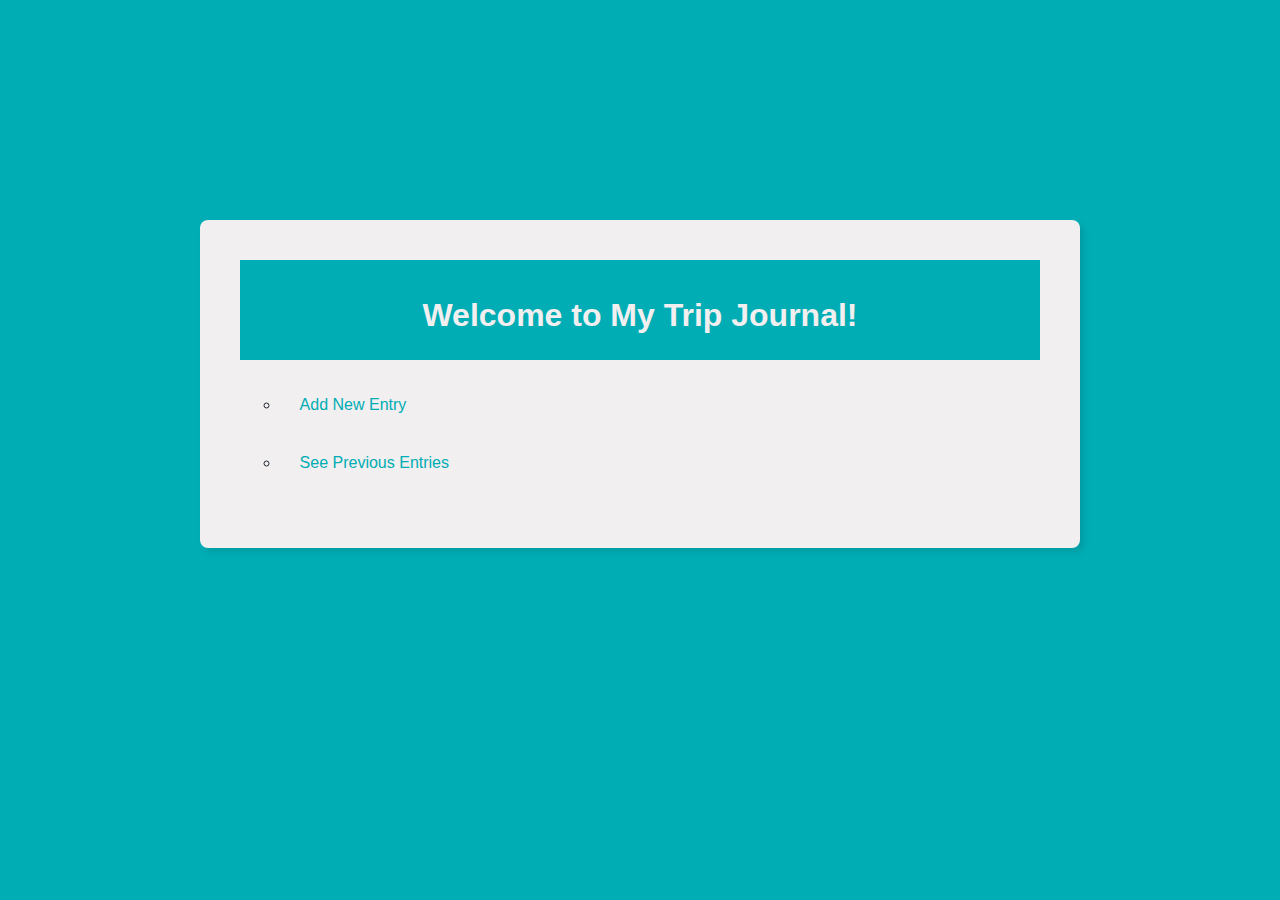
<file: Trip-Journal/index.html>
<!DOCTYPE html>
<html lang="en">
<head>
    <meta charset="UTF-8">
    <meta name="viewport" content="width=device-width, initial-scale=1.0">
    <link rel="stylesheet" href="styles.css">
    <title>Trip Journal</title>
</head>
<body class="bodystyle">
    <div class="tripform">
    <header>
        <h1>Welcome to My Trip Journal!</h1>
    </header>
    <main>
        <section class="options">
        <ul type="circle">
            <li><a href="add-entry.html">Add New Entry</a></li>
            <li><a href="previous-entries.html">See Previous Entries</a></li>
        </ul>
        </section>
    </main>
    </div>
</body>
</html>
</file>
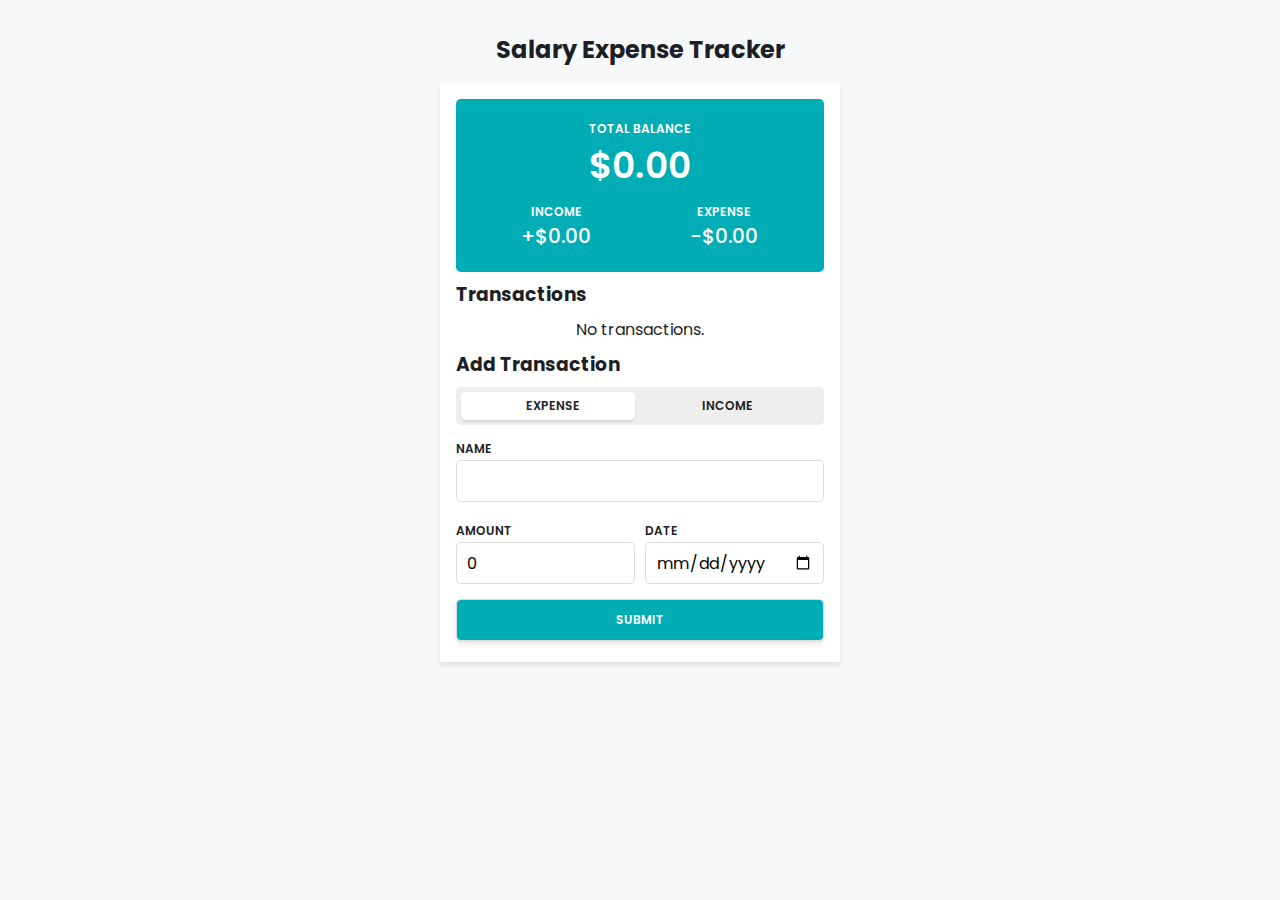
<file: IncomeExpense.html>
<!DOCTYPE html>
<html lang="en">

<head>
  <meta charset="UTF-8" />
  <meta http-equiv="X-UA-Compatible" content="IE=edge" />
  <meta name="viewport" content="width=device-width, initial-scale=1.0" />
  <title>Salary Expense Tracker</title>
  <style>
    @import url("https://fonts.googleapis.com/css2?family=Poppins:wght@400;500;600&display=swap");

    :root {
      --bg-color: #f6f8fa;
      --text-color: #1d1f27;
      --main-color: #00ADB5;
    }

    * {
      padding: 0;
      margin: 0;
      box-sizing: border-box;
    }

    body {
      padding: 2rem;
      font-family: "Poppins", sans-serif;
      background-color: var(--bg-color);
      color: var(--text-color);
    }

    h1 {
      text-align: center;
      font-size: 1.5rem;
    }

    h3,
    header,
    ul {
      margin-bottom: 0.5rem;
    }

    main {
      max-width: 400px;
      margin: 1rem auto;
      background-color: #fff;
      padding: 1rem;
      box-shadow: 0 3px 5px rgba(0, 0, 0, 0.1);
    }

    header {
      background-color: var(--main-color);
      color: #fff;
      padding: 1rem;
      text-align: center;
      border-radius: 5px;
      display: flex;
      flex-wrap: wrap;
    }

    header div {
      padding: 5px;
    }

    header div:first-child {
      flex-basis: 100%;
      font-size: 2.25rem;
      font-weight: 600;
    }

    header div:nth-child(n + 2) {
      flex-basis: 50%;
      font-size: 1.25rem;
      font-weight: 500;
    }

    header h5 {
      font-size: 0.75rem;
      font-weight: 600;
      text-transform: uppercase;
    }

    form {
      display: flex;
      flex-wrap: wrap;
      gap: 10px;
    }

    form input:not(#type),
    form button {
      width: 100%;
      padding: 10px;
      border: 1px solid #ddd;
      border-radius: 5px;
      margin-bottom: 5px;
      height: 42px;
      font-family: "Poppins", sans-serif;
      font-size: 1rem;
    }

    form button {
      background-color: var(--main-color);
      color: #fff;
      font-size: 0.75rem;
      font-weight: 600;
      text-transform: uppercase;
      box-shadow: 0 3px 5px rgba(0, 0, 0, 0.1);
    }

    form label {
      font-size: 0.75rem;
      font-weight: 600;
      text-transform: uppercase;
    }

    form div:nth-child(-n + 2) {
      flex-basis: 100%;
    }

    form div:nth-child(n + 3) {
      flex-basis: calc(50% - 5px);
    }

    input#type {
      appearance: none;
      position: absolute;
    }

    .option {
      display: flex;
      align-items: center;
      justify-content: center;
      padding: 10px;
      background: #eee;
      border-radius: 5px;
      position: relative;
    }

    .option span {
      width: 50%;
      text-align: center;
      cursor: pointer;
      z-index: 2;
    }

    .option::before {
      content: "";
      position: absolute;
      top: 5px;
      left: 0;
      background-color: #fff;
      height: calc(100% - 10px);
      width: calc(50% - 10px);
      transform: translateX(5px);
      border-radius: inherit;
      box-shadow: 0 2px 2px rgba(0, 0, 0, 0.1);
      transition: all 200ms;
    }

    input#type:checked~.option::before {
      left: 50%;
    }

    ul {
      list-style-type: none;
    }

    ul li {
      display: flex;
      justify-content: space-between;
      align-items: flex-start;
      padding: 5px 10px;
      position: relative;
    }

    ul li:hover {
      background: rgba(0, 0, 0, 0.1);
    }

    .name {
      flex: 1;
    }

    .name h4 {
      font-size: 1rem;
      font-weight: 600;
      text-transform: capitalize;
    }

    .name p {
      font-size: 0.8rem;
      color: #555;
    }

    .amount {
      font-weight: 600;
    }

    .amount.income {
      color: yellowgreen;
    }

    .amount.expense {
      color: indianred;
    }

    .action {
      position: absolute;
      top: 0;
      right: 0;
      background-color: #f00;
      color: #fff;
      height: 100%;
      width: 50px;
      display: grid;
      place-items: center;
      transform: scaleX(0);
      transform-origin: right;
      transition: all 300ms;
    }

    ul li:hover .action {
      transform: scaleX(1);
    }

    .action svg {
      width: 36px;
      height: 36px;
      cursor: pointer;
    }

    #status {
      text-align: center;
      margin-bottom: 0.5rem;
    }
  </style>
</head>

<body>
  <h1>Salary Expense Tracker</h1>

  <main>
    <header>
      <div>
        <h5>Total Balance</h5>
        <span id="balance">$0.00</span>
      </div>
      <div>
        <h5>Income</h5>
        <span id="income">$0.00</span>
      </div>
      <div>
        <h5>Expense</h5>
        <span id="expense">$0.00</span>
      </div>
    </header>

    <section>
      <h3>Transactions</h3>
      <ul id="transactionList"></ul>
      <div id="status"></div>
    </section>

    <section>
      <h3>Add Transaction</h3>

      <form id="transactionForm">
        <div>
          <label for="type">
            <input type="checkbox" name="type" id="type" />
            <div class="option">
              <span>Expense</span>
              <span>Income</span>
            </div>
          </label>
        </div>
        <div>
          <label for="name">Name</label>
          <input type="text" name="name" required />
        </div>
        <div>
          <label for="amount">Amount</label>
          <input type="number" name="amount" value="0" min="0.01" step="0.01" required />
        </div>
        <div>
          <label for="date">Date</label>
          <input type="date" name="date" required />
        </div>
        <button type="submit">Submit</button>
      </form>
    </section>
  </main>

  <script>
    const transactions = JSON.parse(localStorage.getItem("transactions")) || [];

    const formatter = new Intl.NumberFormat("en-US", {
      style: "currency",
      currency: "USD",
      signDisplay: "always",
    });

    const list = document.getElementById("transactionList");
    const form = document.getElementById("transactionForm");
    const status = document.getElementById("status");
    const balance = document.getElementById("balance");
    const income = document.getElementById("income");
    const expense = document.getElementById("expense");

    form.addEventListener("submit", addTransaction);

    function updateTotal() {
      const incomeTotal = transactions
        .filter((trx) => trx.type === "income")
        .reduce((total, trx) => total + trx.amount, 0);

      const expenseTotal = transactions
        .filter((trx) => trx.type === "expense")
        .reduce((total, trx) => total + trx.amount, 0);

      const balanceTotal = incomeTotal - expenseTotal;

      balance.textContent = formatter.format(balanceTotal).substring(1);
      income.textContent = formatter.format(incomeTotal);
      expense.textContent = formatter.format(expenseTotal * -1);
    }

    function renderList() {
      list.innerHTML = "";

      status.textContent = "";
      if (transactions.length === 0) {
        status.textContent = "No transactions.";
        return;
      }

      transactions.forEach(({ id, name, amount, date, type }) => {
        const sign = "income" === type ? 1 : -1;

        const li = document.createElement("li");

        li.innerHTML = `
      <div class="name">
        <h4>${name}</h4>
        <p>${new Date(date).toLocaleDateString()}</p>
      </div>

      <div class="amount ${type}">
        <span>${formatter.format(amount * sign)}</span>
      </div>
    
      <div class="action">
        <svg xmlns="http://www.w3.org/2000/svg" fill="none" viewBox="0 0 24 24" stroke-width="1.5" stroke="currentColor" onclick="deleteTransaction(${id})">
          <path stroke-linecap="round" stroke-linejoin="round" d="M9.75 9.75l4.5 4.5m0-4.5l-4.5 4.5M21 12a9 9 0 11-18 0 9 9 0 0118 0z" />
        </svg>
      </div>
    `;

        list.appendChild(li);
      });
    }

    renderList();
    updateTotal();

    function deleteTransaction(id) {
      const index = transactions.findIndex((trx) => trx.id === id);
      transactions.splice(index, 1);

      updateTotal();
      saveTransactions();
      renderList();
    }

    function addTransaction(e) {
      e.preventDefault();

      const formData = new FormData(this);

      transactions.push({
        id: transactions.length + 1,
        name: formData.get("name"),
        amount: parseFloat(formData.get("amount")),
        date: new Date(formData.get("date")),
        type: "on" === formData.get("type") ? "income" : "expense",
      });

      this.reset();

      updateTotal();
      saveTransactions();
      renderList();
    }

    function saveTransactions() {
      transactions.sort((a, b) => new Date(b.date) - new Date(a.date));

      localStorage.setItem("transactions", JSON.stringify(transactions));
    }
  </script>
</body>

</html>
</file>
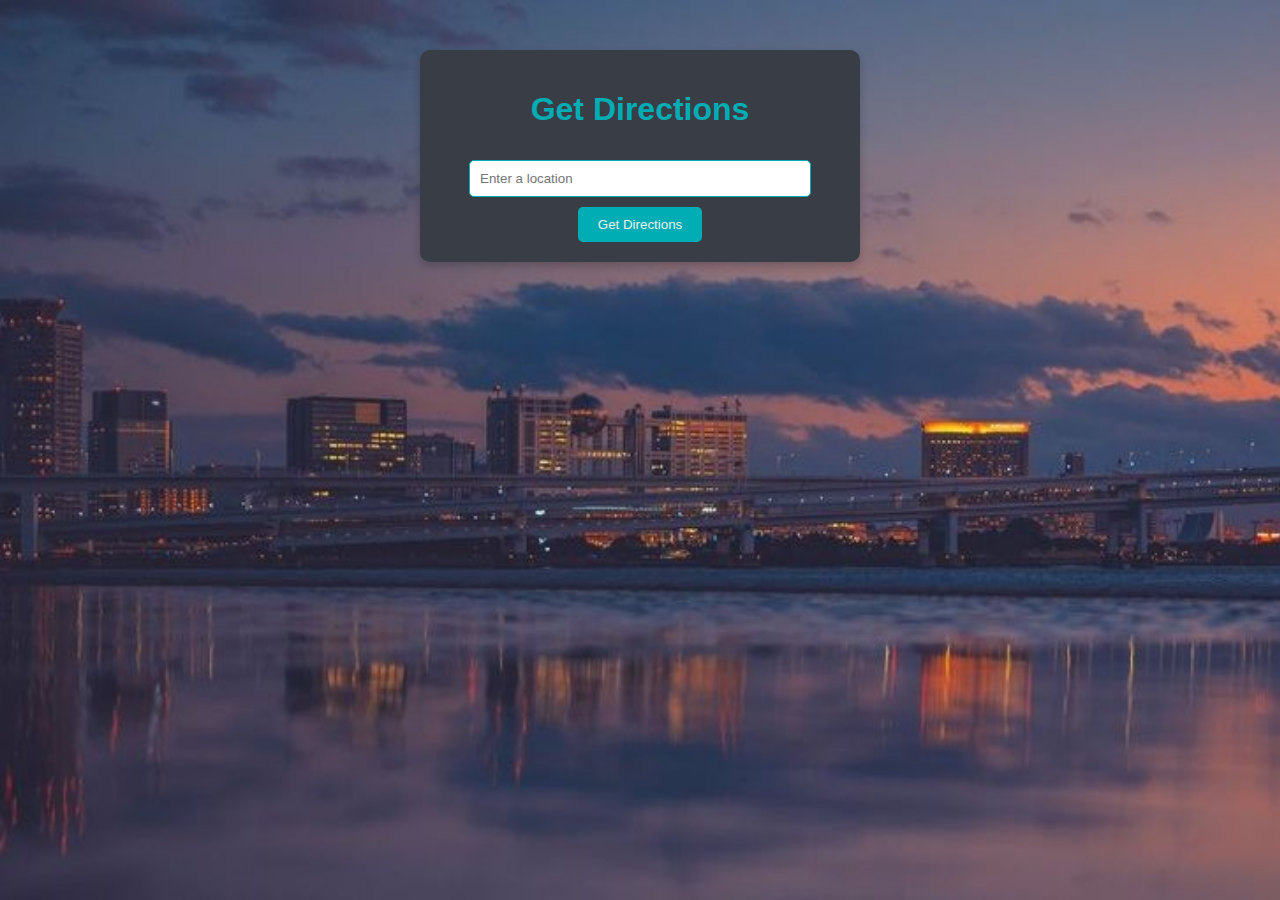
<file: locationTracker.html>
<!DOCTYPE html>
<html>
<head>
    <title>Get Directions</title>
    <style>
        body {
            font-family: Arial, sans-serif;
            background: url('locationTracker.jpg');
            background-size: cover;
            background-repeat: no-repeat;
            background-attachment: fixed;
            background-color: #222831;
            color: #eeeeee;
            text-align: center;
            margin: 0;
            padding: 0;
        }

        .container {
            background-color: #393e46;
            border-radius: 10px;
            box-shadow: 0 4px 8px rgba(0, 0, 0, 0.2);
            padding: 20px;
            max-width: 400px;
            margin: 0 auto;
            margin-top: 50px;
        }

        h1 {
            color: #00adb5;
        }

        input[type="text"] {
            width: 80%;
            padding: 10px;
            margin: 10px 0;
            border: 1px solid #00adb5;
            border-radius: 5px;
        }

        button {
            background-color: #00adb5;
            color: #eeeeee;
            padding: 10px 20px;
            border: none;
            border-radius: 5px;
            cursor: pointer;
        }

        button:hover {
            background-color: #eeeeee;
            color: #222831;
        }
    </style>
</head>
<body>
    <div class="container">
        <h1>Get Directions</h1>
        <input type="text" id="locationInput" placeholder="Enter a location">
        <button id="getDirectionsBtn">Get Directions</button>
    </div>
    
    <script>
        document.addEventListener("DOMContentLoaded", function () {
            const locationInput = document.getElementById('locationInput');
            const getDirectionsBtn = document.getElementById('getDirectionsBtn');

            getDirectionsBtn.addEventListener('click', function () {
                const location = locationInput.value;
                const mapsUrl = `https://www.google.com/maps?q=${encodeURIComponent(location)}`;
                window.open(mapsUrl, '_blank');
            });
        });
    </script>
</body>
</html>
</file>
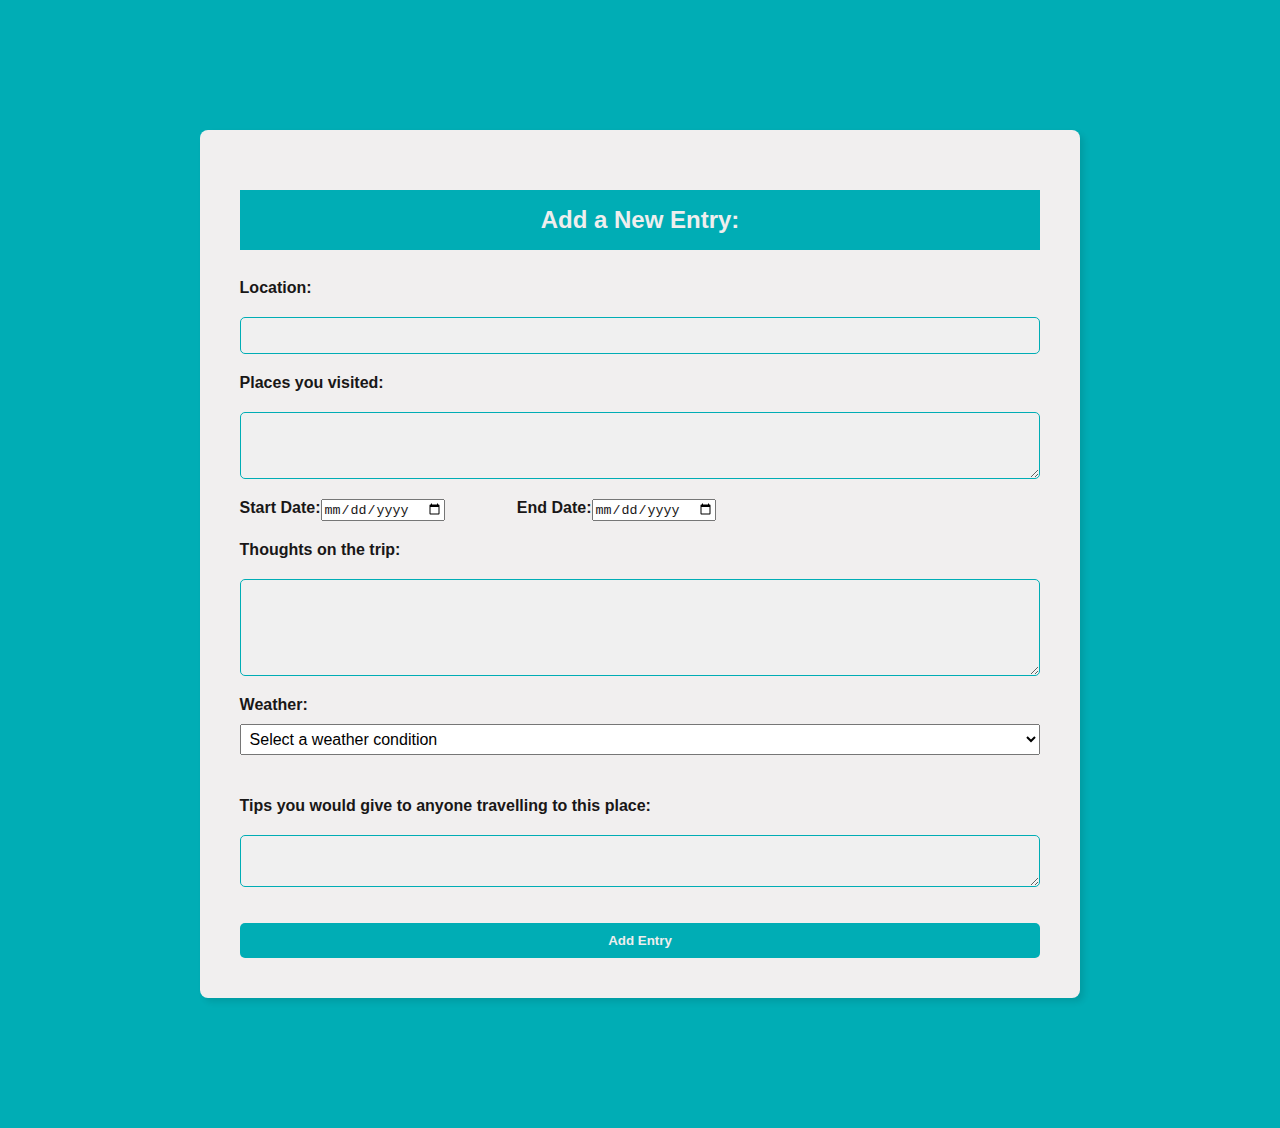
<file: Trip-Journal/add-entry.html>
<!DOCTYPE html>
<html lang="en">
<head>
    <meta charset="UTF-8">
    <meta name="viewport" content="width=device-width, initial-scale=1.0">
    <title>Trip Journal</title>
    <link rel="stylesheet" href="styles.css">
</head>

<body>
    <div class="tripform">
        <h2>Add a New Entry:</h2>
        <form id="trip-form">
            <label for="destination">Location:</label>
            <input type="text" id="destination" name="destination" required>

            <label for="places">Places you visited: </label>
            <textarea id="places" name="places" rows="3"></textarea>

            <div class="dates">
            <label for="startdate">Start Date:</label>
            <input type="date" id="startdate" name="startdate" required>
            <label for="enddate" style="margin-left:4.5em">End Date:</label>
            <input type="date" id="enddate" name="enddate" required>
            </div>

            <label for="notes">Thoughts on the trip: </label>
            <textarea id="notes" name="notes" rows="5"></textarea>

            <label for="weather">Weather: </label>
            <select id="weather" style="margin-bottom: 2em;">
                <option value="" selected disabled>Select a weather condition</option>
                <option value="Sunny">Sunny</option>
                <option value="Cloudy">Cloudy</option>
                <option value="Rainy">Rainy</option>
                <option value="Snowy">Snowy</option>
            </select>

            <label for="tips">Tips you would give to anyone travelling to this place: </label>
            <textarea id="tips" name="tips" rows="2" style="margin-bottom: 2em;"></textarea>

            <button type="submit">Add Entry</button>
        </form>
    </div>
    <div></div>
    <script>

        const entryForm = document.getElementById("trip-form");

        entryForm.addEventListener("submit", function (event) {
            event.preventDefault();

            const destination = document.getElementById("destination").value;
            const places = document.getElementById("places").value;
            const startdate = document.getElementById("startdate").value;
            const enddate = document.getElementById("enddate").value;
            const notes = document.getElementById("notes").value;
            const weather = document.getElementById("weather").value;
            const tips = document.getElementById("tips").value;

            const entry = {
                destination,
                places,
                startdate,
                enddate,
                notes,
                weather,
                tips,
            };

            // Check if localStorage already contains entries
            const existingEntries = JSON.parse(localStorage.getItem("tripEntries")) || [];

            // Add the new entry to the existing entries
            existingEntries.push(entry);

            // Save the updated entries back to localStorage
            localStorage.setItem("tripEntries", JSON.stringify(existingEntries));

            // Redirect to the "Previous-Entries" page
            window.location.href = "previous-entries.html";
        });
        
    </script>
</body>
</html>
</file>
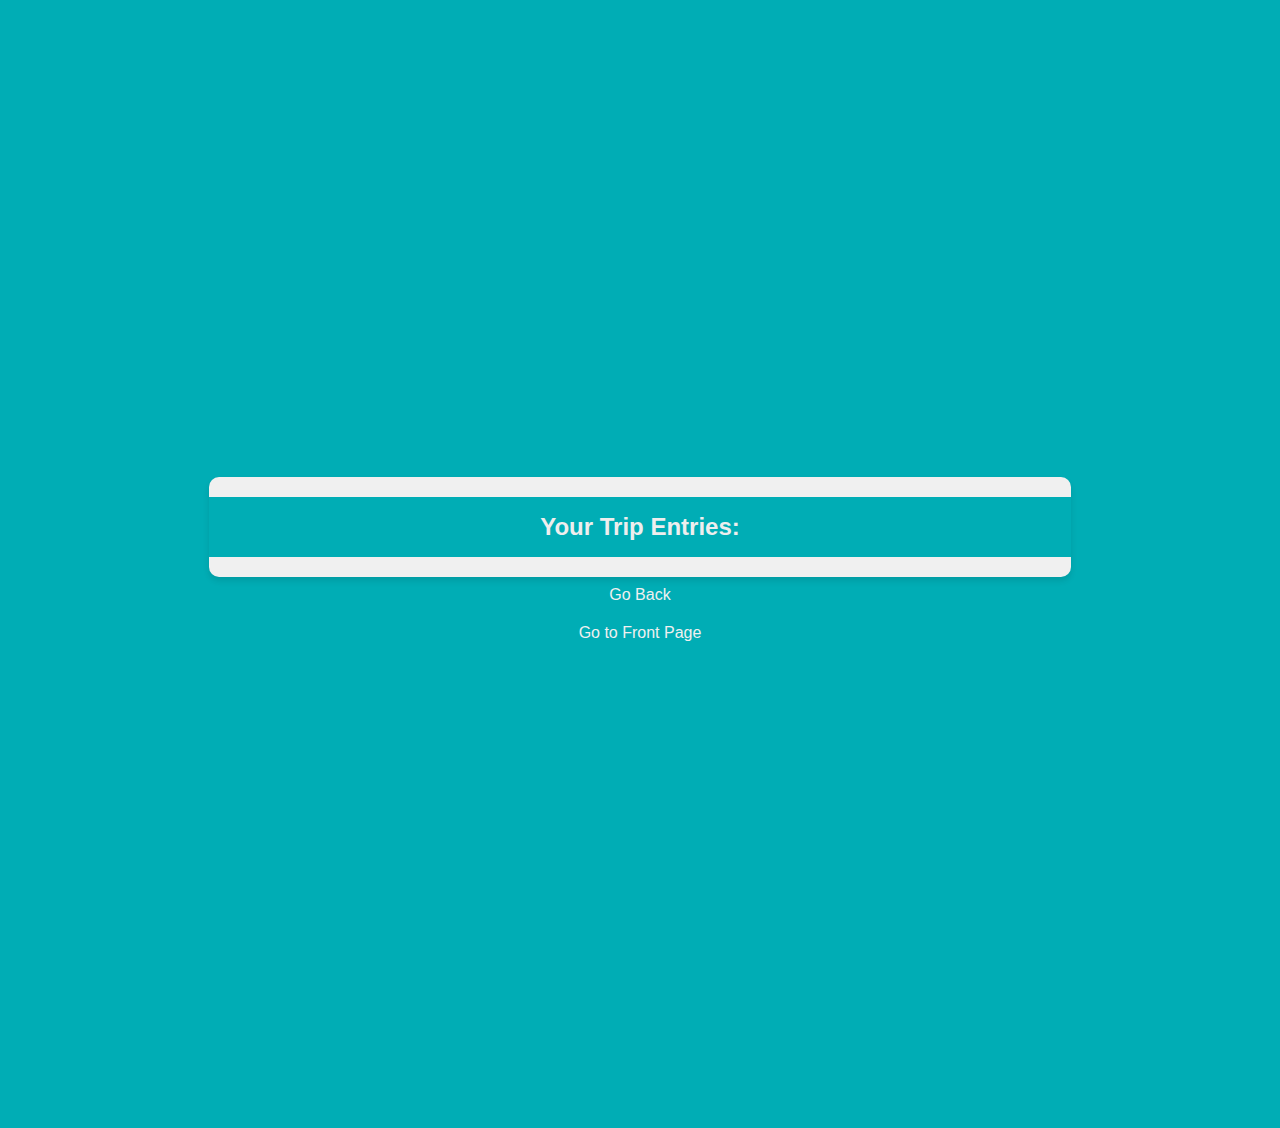
<file: Trip-Journal/previous-entries.html>
<!DOCTYPE html>
<html lang="en">
    <head>
        <link rel="stylesheet" href="styles.css">
    </head>
<body>
<div class="trip-entries">
    <h2>Your Trip Entries:</h2>
    <ul id="entries-list">
        <!-- Entries will be displayed here dynamically -->
    </ul>
</div>
<script>

    const storedEntries = JSON.parse(localStorage.getItem("tripEntries")) || [];
    const entryList = document.getElementById("entries-list");
    console.log(storedEntries);

    // Display the entries on the page
    storedEntries.forEach((entry, index) => {
        const listItem = document.createElement("li");
        listItem.innerHTML = `
            <p><strong>ENTRY ${index + 1}:</strong></p>
            <p>Location: ${entry.destination}</p>
            <p>Places you visited: ${entry.places}</p>
            <p>Dates: ${entry.startdate} to ${entry.enddate}</p>
            <p>Thoughts: ${entry.notes}</p>
            <p>Weather: ${entry.weather}</p>
            <p>Tips for Others: ${entry.tips}</p>
        `;    
    entryList.appendChild(listItem);
    });
    
</script>
<a href="javascript:history.back();" class="goBack">Go Back</a>
<a href="index.html" class="goBack">Go to Front Page</a>
</body>
</html>
</file>
<file: Trip-Journal/styles.css>
.bodystyle{
    height:80vh;
}

.goBack{
    color:#F0F0F0;
    padding: 0.6em;
}

select {
    padding: 5px;
    font-size: 16px;
}

/* Style the option elements */
option {
    background-repeat: no-repeat;
    background-size: 20px;
    padding-left: 30px;
}

body {
    font-family: Arial, Helvetica, sans-serif;
    background-color: #00adb5;
    color: #222831;
    margin: 5;
    padding: 0;
    display: flex;
    flex-direction: column;
    align-items: center;
    justify-content: center;
    height: 120vh;
    padding: 1rem;
}

.dates{
    display: flex;
    flex-direction: row;
}

header, h2 {
    background-color: #00adb5;
    color: #eeeeee; /* Header text color */
    text-align: center;
    padding: 1rem;
}

h1{
    color:#f1efef;
    text-align: center;
    margin-bottom: 10px;
}

a{
    color: #00adb5; 
    text-decoration: none;
}

a:hover {
    text-decoration: underline;
}

.tripform {
    width: 65%;
    padding:2.5rem;
    background-color: #f1efef;
    border-radius: 8px;
    box-shadow: 4px 4px 6px rgba(0, 0, 0, 0.1);
    margin: 20px;
}

form {
    display: flex;
    flex-direction: column;
    font-weight: bold;
}

label, input, textarea {
    margin: 10px 0;
    color: #191717;
}

label {
    font-weight: bold;
}

input[type="text"],
textarea {
    background-color: #F0F0F0;
    border: 1px solid #00ADB5;
    color: #191717;
    padding: 10px;
    border-radius: 5px;
}

button {
    margin-top: 10px;
    padding: 10px 20px;
    background-color: #00adb5;
    color: #EEEEEE;
    border: none;
    cursor: pointer;
    border-radius: 5px;
    font-weight: bold;
    align-items: center
}

button:hover {
    background-color: #0e474a;
}

.trip-entries {
    width: 70%;
    background-color: #F0F0F0;
    border-radius: 10px;
    box-shadow: 0 4px 6px rgba(0, 0, 0, 0.1);
}

.parent-element{
    text-align: center;
}

.parent-element ul {
    list-style: none;
    padding: 0;
}

li {
    padding: 20px;
}

img {
    max-width: 15%;
}
</file>
